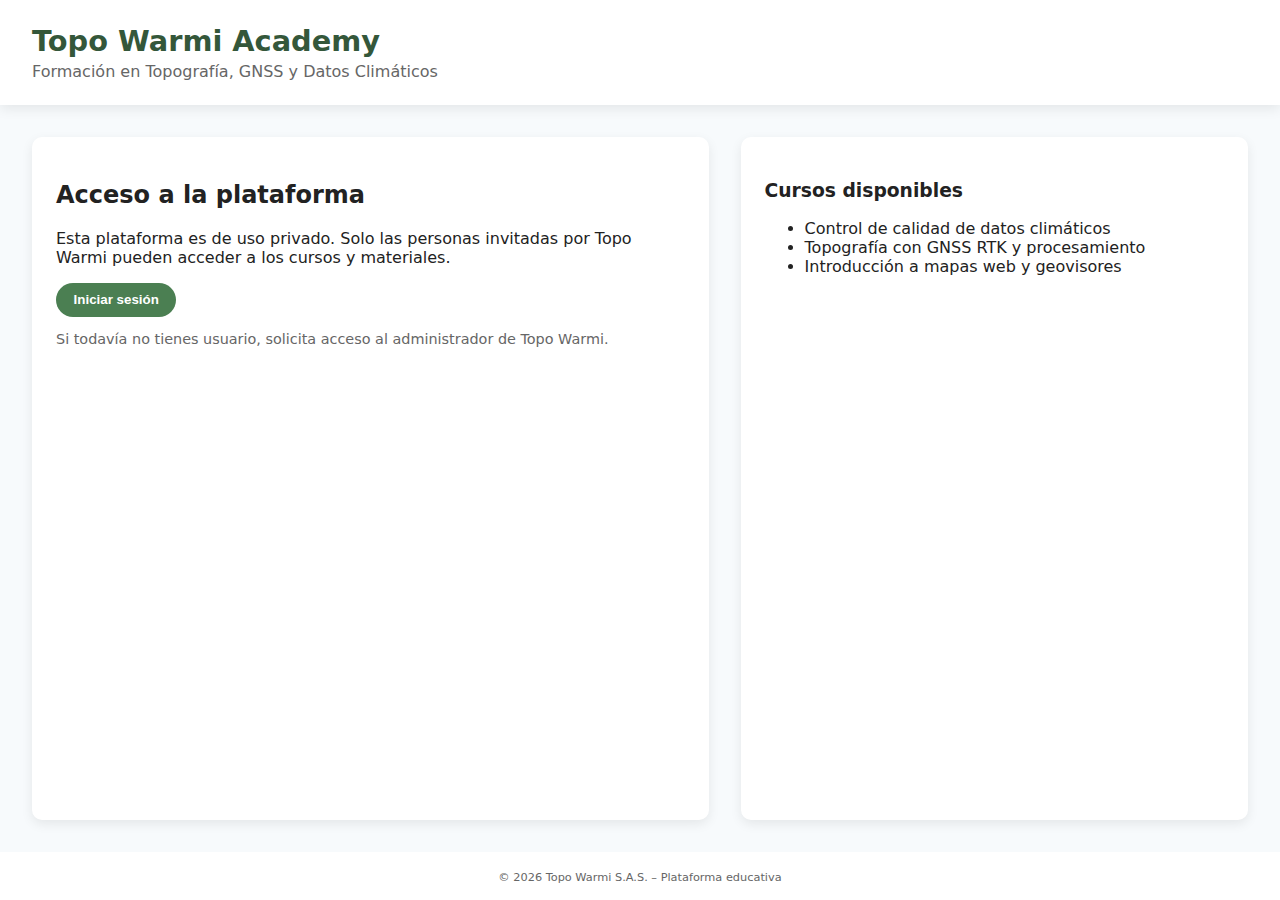
<file: index.html>
<!DOCTYPE html>
<html lang="es">
<head>
  <meta charset="UTF-8">
  <title>Topo Warmi Academy</title>
  <meta name="viewport" content="width=device-width, initial-scale=1" />
  <link rel="stylesheet" href="assets/css/styles.css" />
  <script src="https://identity.netlify.com/v1/netlify-identity-widget.js"></script>
</head>
<body class="page-landing">

  <div class="landing-wrapper">
    <header class="landing-header">
      <div class="logo-block">
        <h1>Topo Warmi Academy</h1>
        <p class="tagline">Formación en Topografía, GNSS y Datos Climáticos</p>
      </div>
    </header>

    <main class="landing-main">
      <section class="landing-panel">
        <h2>Acceso a la plataforma</h2>
        <p>
          Esta plataforma es de uso privado. Solo las personas invitadas por
          Topo Warmi pueden acceder a los cursos y materiales.
        </p>

        <button id="btn-login" class="btn-primary">Iniciar sesión</button>

        <p class="note">
          Si todavía no tienes usuario, solicita acceso al administrador de
          Topo Warmi.
        </p>
      </section>

      <section class="landing-info">
        <h3>Cursos disponibles</h3>
        <ul>
          <li>Control de calidad de datos climáticos</li>
          <li>Topografía con GNSS RTK y procesamiento</li>
          <li>Introducción a mapas web y geovisores</li>
        </ul>
      </section>
    </main>

    <footer class="landing-footer">
      <small>© <span id="year"></span> Topo Warmi S.A.S. – Plataforma educativa</small>
    </footer>
  </div>

  <script src="assets/js/auth.js"></script>
  <script>
    document.getElementById('year').textContent = new Date().getFullYear();

    document.getElementById('btn-login').addEventListener('click', function () {
      netlifyIdentity.open();
    });

    // Inicializar y manejar redirecciones
    netlifyIdentity.init();

    netlifyIdentity.on('init', user => {
      if (user) {
        window.location.href = "/home.html";
      }
    });

    netlifyIdentity.on('login', user => {
      window.location.href = "/home.html";
    });

    netlifyIdentity.on('logout', () => {
      window.location.href = "/";
    });
  </script>
</body>
</html>
</file>
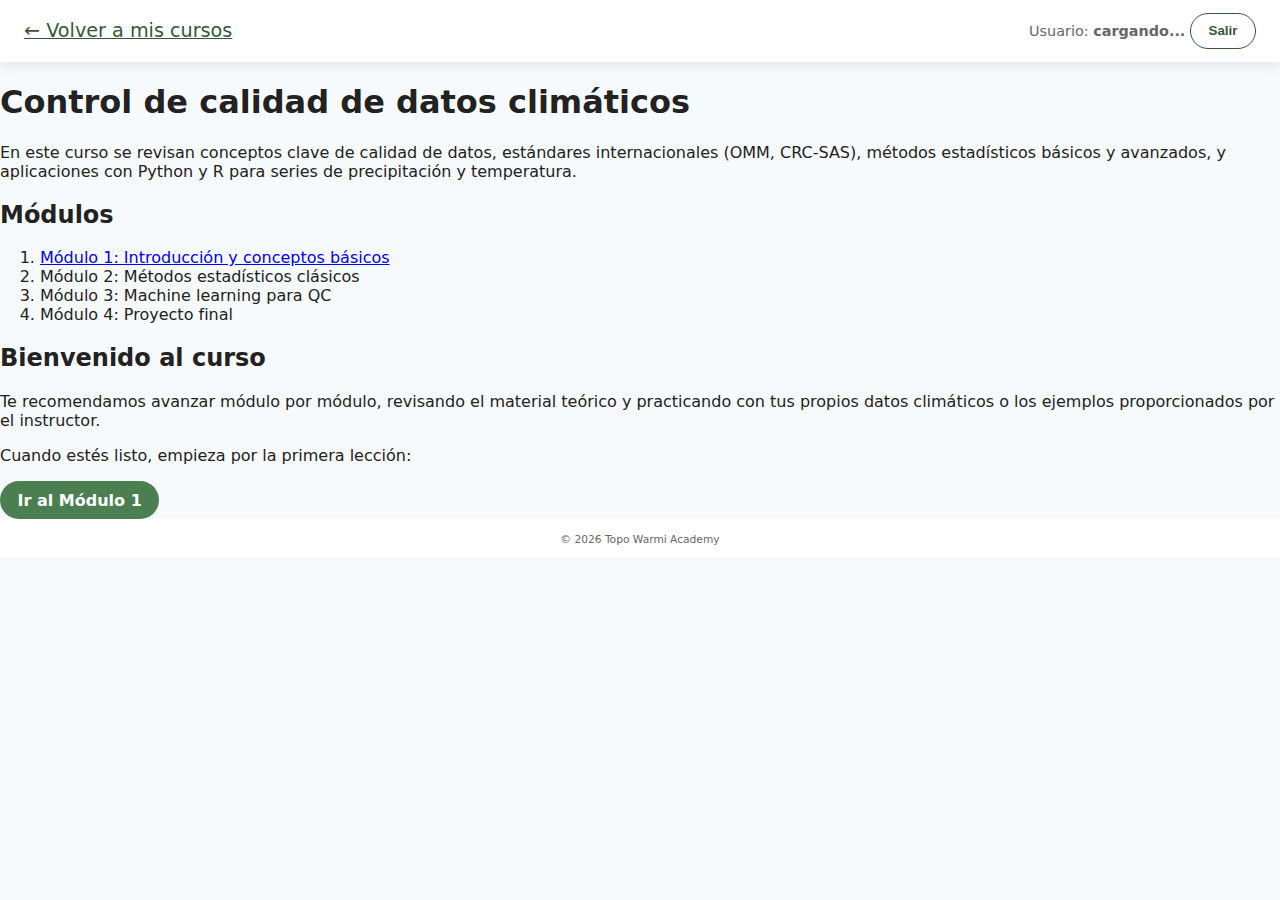
<file: curso-qc/index.html>
<!DOCTYPE html>
<html lang="es">
<head>
  <meta charset="UTF-8" />
  <title>Curso – Control de calidad de datos climáticos</title>
  <meta name="viewport" content="width=device-width, initial-scale=1" />
  <link rel="stylesheet" href="../assets/css/styles.css" />
  <script src="https://identity.netlify.com/v1/netlify-identity-widget.js"></script>
</head>
<body class="page-course" data-protected="true">

  <header class="topbar">
    <div class="topbar-left">
      <a href="../home.html" class="app-title">← Volver a mis cursos</a>
    </div>
    <div class="topbar-right">
      <span class="user-label">
        Usuario: <strong data-username>cargando...</strong>
      </span>
      <button class="btn-secondary" data-logout>Salir</button>
    </div>
  </header>

  <main class="course-main">
    <section class="course-header">
      <h1>Control de calidad de datos climáticos</h1>
      <p class="course-description">
        En este curso se revisan conceptos clave de calidad de datos,
        estándares internacionales (OMM, CRC-SAS), métodos estadísticos básicos
        y avanzados, y aplicaciones con Python y R para series de precipitación
        y temperatura.
      </p>
    </section>

    <section class="course-layout">
      <aside class="course-menu">
        <h2>Módulos</h2>
        <ol>
          <li><a href="leccion1.html">Módulo 1: Introducción y conceptos básicos</a></li>
          <li><span class="locked">Módulo 2: Métodos estadísticos clásicos</span></li>
          <li><span class="locked">Módulo 3: Machine learning para QC</span></li>
          <li><span class="locked">Módulo 4: Proyecto final</span></li>
        </ol>
      </aside>

      <section class="course-content">
        <h2>Bienvenido al curso</h2>
        <p>
          Te recomendamos avanzar módulo por módulo, revisando el material
          teórico y practicando con tus propios datos climáticos o los ejemplos
          proporcionados por el instructor.
        </p>

        <p>
          Cuando estés listo, empieza por la primera lección:
        </p>
        <a href="leccion1.html" class="btn-primary">Ir al Módulo 1</a>
      </section>
    </section>
  </main>

  <footer class="dashboard-footer">
    <small>© <span id="year"></span> Topo Warmi Academy</small>
  </footer>

  <script src="../assets/js/auth.js"></script>
  <script>
    document.getElementById('year').textContent = new Date().getFullYear();
  </script>
</body>
</html>
</file>
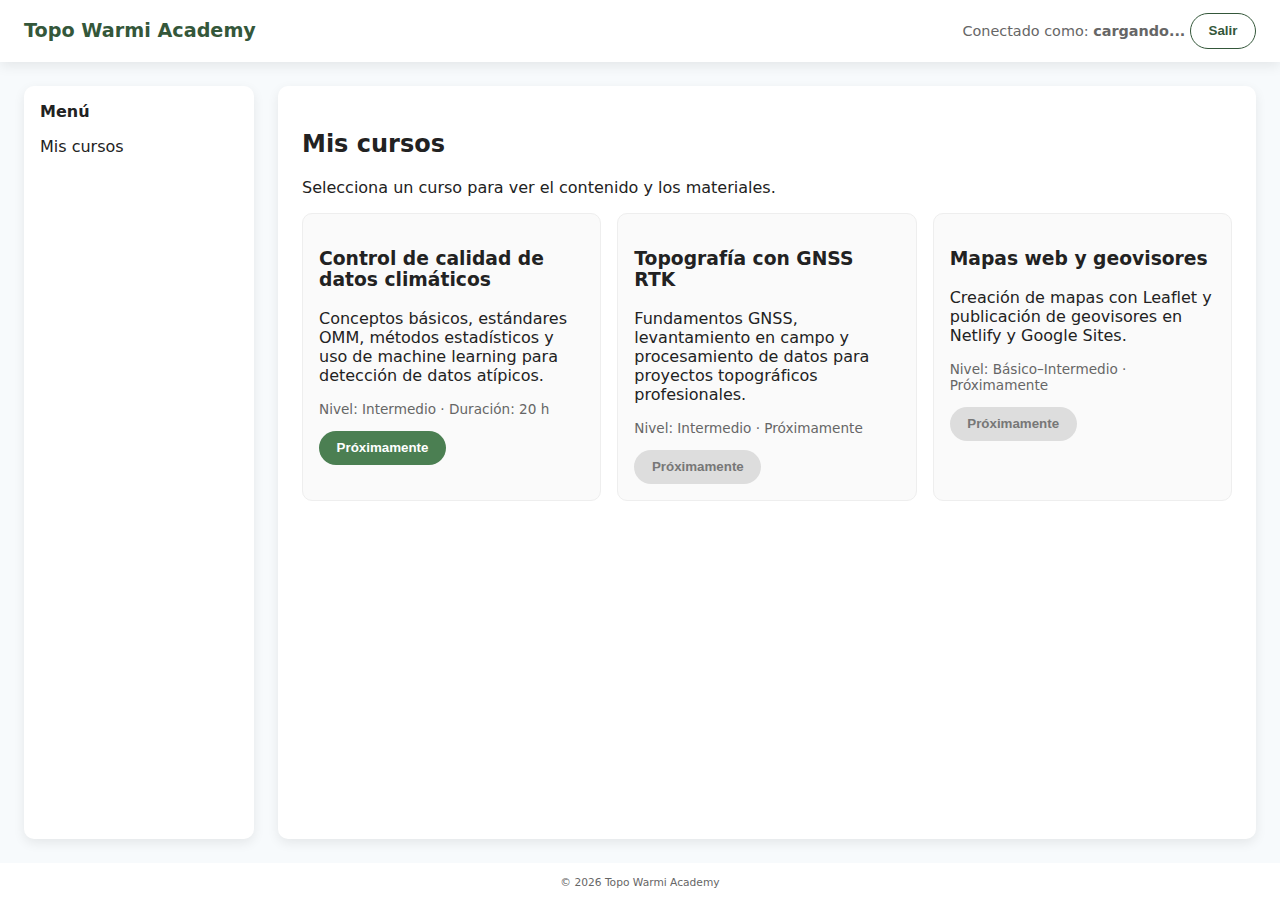
<file: home.html>
<!DOCTYPE html>
<html lang="es">
<head>
  <meta charset="UTF-8" />
  <title>Topo Warmi Academy – Mis cursos</title>
  <meta name="viewport" content="width=device-width, initial-scale=1" />
  <link rel="stylesheet" href="assets/css/styles.css" />
  <script src="https://identity.netlify.com/v1/netlify-identity-widget.js"></script>
</head>
<body class="page-dashboard" data-protected="true">

  <header class="topbar">
    <div class="topbar-left">
      <h1 class="app-title">Topo Warmi Academy</h1>
    </div>
    <div class="topbar-right">
      <span class="user-label">
        Conectado como: <strong data-username>cargando...</strong>
      </span>
      <button class="btn-secondary" data-logout>Salir</button>
    </div>
  </header>

  <main class="dashboard-main">
    <aside class="sidebar">
      <h2>Menú</h2>
      <ul>
        <li><a href="home.html" class="active">Mis cursos</a></li>
      </ul>
    </aside>

    <section class="content">
      <h2>Mis cursos</h2>
      <p>Selecciona un curso para ver el contenido y los materiales.</p>

      <div class="courses-grid">
        <article class="course-card">
          <h3>Control de calidad de datos climáticos</h3>
          <p>
            Conceptos básicos, estándares OMM, métodos estadísticos
            y uso de machine learning para detección de datos atípicos.
          </p>
          <p class="course-meta">Nivel: Intermedio · Duración: 20 h</p>
          <button class="btn-primary" disabled>Próximamente</button>
        </article>

        <article class="course-card">
          <h3>Topografía con GNSS RTK</h3>
          <p>
            Fundamentos GNSS, levantamiento en campo y procesamiento de datos
            para proyectos topográficos profesionales.
          </p>
          <p class="course-meta">Nivel: Intermedio · Próximamente</p>
          <button class="btn-disabled" disabled>Próximamente</button>
        </article>

        <article class="course-card">
          <h3>Mapas web y geovisores</h3>
          <p>
            Creación de mapas con Leaflet y publicación de geovisores en Netlify
            y Google Sites.
          </p>
          <p class="course-meta">Nivel: Básico–Intermedio · Próximamente</p>
          <button class="btn-disabled" disabled>Próximamente</button>
        </article>
      </div>
    </section>
  </main>

  <footer class="dashboard-footer">
    <small>© <span id="year"></span> Topo Warmi Academy</small>
  </footer>

  <script src="assets/js/auth.js"></script>
  <script>
    document.getElementById('year').textContent = new Date().getFullYear();
  </script>
</body>
</html>
</file>
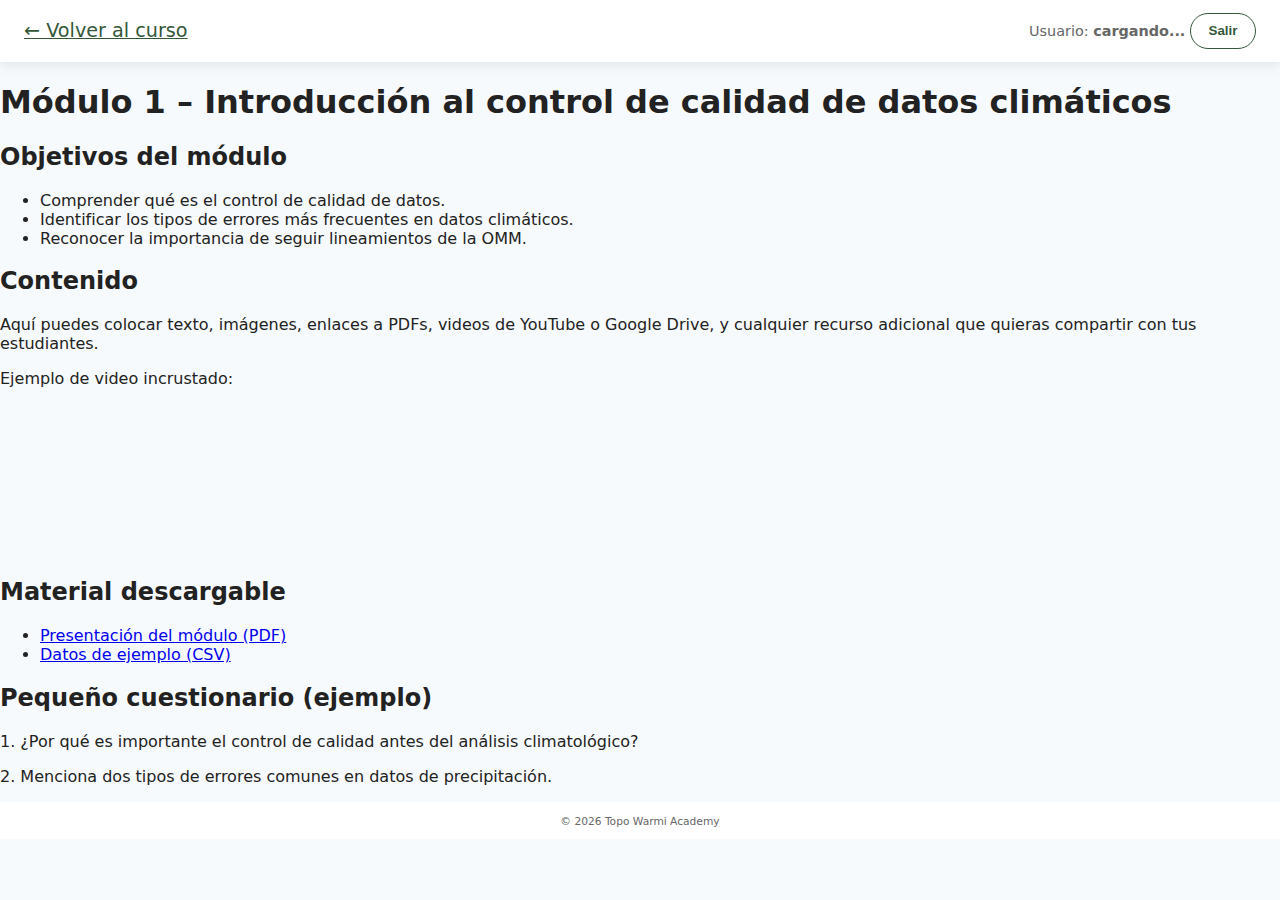
<file: curso-qc/leccion1.html>
<!DOCTYPE html>
<html lang="es">
<head>
  <meta charset="UTF-8" />
  <title>Módulo 1 – Introducción al control de calidad</title>
  <meta name="viewport" content="width=device-width, initial-scale=1" />
  <link rel="stylesheet" href="../assets/css/styles.css" />
  <script src="https://identity.netlify.com/v1/netlify-identity-widget.js"></script>
</head>
<body class="page-lesson" data-protected="true">

  <header class="topbar">
    <div class="topbar-left">
      <a href="index.html" class="app-title">← Volver al curso</a>
    </div>
    <div class="topbar-right">
      <span class="user-label">
        Usuario: <strong data-username>cargando...</strong>
      </span>
      <button class="btn-secondary" data-logout>Salir</button>
    </div>
  </header>

  <main class="lesson-main">
    <article class="lesson-content">
      <h1>Módulo 1 – Introducción al control de calidad de datos climáticos</h1>

      <h2>Objetivos del módulo</h2>
      <ul>
        <li>Comprender qué es el control de calidad de datos.</li>
        <li>Identificar los tipos de errores más frecuentes en datos climáticos.</li>
        <li>Reconocer la importancia de seguir lineamientos de la OMM.</li>
      </ul>

      <h2>Contenido</h2>
      <p>
        Aquí puedes colocar texto, imágenes, enlaces a PDFs, videos de YouTube
        o Google Drive, y cualquier recurso adicional que quieras compartir
        con tus estudiantes.
      </p>

      <p>
        Ejemplo de video incrustado:
      </p>
      <div class="video-container">
        <!-- Reemplaza el src por el enlace de tu video -->
        <iframe
          src="https://www.youtube.com/embed/dQw4w9WgXcQ"
          frameborder="0"
          allowfullscreen>
        </iframe>
      </div>

      <h2>Material descargable</h2>
      <ul>
        <li><a href="https://tus-links-a-drive-o-onedrive" target="_blank">Presentación del módulo (PDF)</a></li>
        <li><a href="https://tus-links-a-drive-o-onedrive" target="_blank">Datos de ejemplo (CSV)</a></li>
      </ul>

      <h2>Pequeño cuestionario (ejemplo)</h2>
      <p>1. ¿Por qué es importante el control de calidad antes del análisis climatológico?</p>
      <p>2. Menciona dos tipos de errores comunes en datos de precipitación.</p>
    </article>
  </main>

  <footer class="dashboard-footer">
    <small>© <span id="year"></span> Topo Warmi Academy</small>
  </footer>

  <script src="../assets/js/auth.js"></script>
  <script>
    document.getElementById('year').textContent = new Date().getFullYear();
  </script>
</body>
</html>
</file>
<file: assets/css/styles.css>
:root {
  --primary: #4b7f52;
  --primary-dark: #34573a;
  --secondary: #f0f4f8;
  --bg: #f7fafc;
  --text: #222;
  --muted: #666;
  --radius: 10px;
  --shadow: 0 4px 12px rgba(0,0,0,0.08);
  --font-main: system-ui, -apple-system, BlinkMacSystemFont, "Segoe UI", sans-serif;
}

* { box-sizing: border-box; }

body {
  margin: 0;
  font-family: var(--font-main);
  color: var(--text);
  background: var(--bg);
}

/* Landing */
.page-landing .landing-wrapper {
  min-height: 100vh;
  display: flex;
  flex-direction: column;
}

.landing-header {
  padding: 1.5rem 2rem;
  background: white;
  box-shadow: var(--shadow);
}

.logo-block h1 {
  margin: 0;
  font-size: 1.8rem;
  color: var(--primary-dark);
}

.tagline {
  margin: .25rem 0 0;
  color: var(--muted);
}

.landing-main {
  flex: 1;
  display: grid;
  grid-template-columns: minmax(0, 2fr) minmax(0, 1.5fr);
  gap: 2rem;
  padding: 2rem;
}

.landing-panel,
.landing-info {
  background: white;
  border-radius: var(--radius);
  padding: 1.5rem;
  box-shadow: var(--shadow);
}

.landing-footer {
  text-align: center;
  padding: 1rem;
  font-size: .85rem;
  color: var(--muted);
  background: white;
}

.btn-primary,
.btn-secondary,
.btn-disabled {
  display: inline-block;
  padding: 0.6rem 1.1rem;
  border-radius: 999px;
  border: none;
  cursor: pointer;
  font-weight: 600;
  text-decoration: none;
  text-align: center;
}

.btn-primary {
  background: var(--primary);
  color: white;
}
.btn-primary:hover { background: var(--primary-dark); }

.btn-secondary {
  background: white;
  color: var(--primary-dark);
  border: 1px solid var(--primary-dark);
}
.btn-secondary:hover { background: var(--secondary); }

.btn-disabled {
  background: #ddd;
  color: #777;
  cursor: not-allowed;
}

.note { font-size: .9rem; color: var(--muted); }

/* Dashboard */
.page-dashboard {
  min-height: 100vh;
  display: flex;
  flex-direction: column;
}

.topbar {
  display: flex;
  justify-content: space-between;
  align-items: center;
  padding: .8rem 1.5rem;
  background: white;
  box-shadow: var(--shadow);
}

.app-title {
  margin: 0;
  font-size: 1.2rem;
  color: var(--primary-dark);
}

.user-label {
  font-size: .9rem;
  color: var(--muted);
}

.dashboard-main {
  flex: 1;
  display: grid;
  grid-template-columns: 230px minmax(0, 1fr);
  gap: 1.5rem;
  padding: 1.5rem;
}

.sidebar {
  background: white;
  border-radius: var(--radius);
  padding: 1rem;
  box-shadow: var(--shadow);
}

.sidebar h2 { margin-top: 0; font-size: 1rem; }
.sidebar ul { list-style: none; padding-left: 0; }
.sidebar a { text-decoration: none; color: var(--text); }

.content {
  background: white;
  border-radius: var(--radius);
  padding: 1.5rem;
  box-shadow: var(--shadow);
}

.courses-grid {
  display: grid;
  grid-template-columns: repeat(auto-fit, minmax(260px, 1fr));
  gap: 1rem;
  margin-top: 1rem;
}

.course-card {
  padding: 1rem;
  border-radius: var(--radius);
  border: 1px solid #eee;
  background: #fafafa;
}

.course-meta {
  font-size: .85rem;
  color: var(--muted);
}

.dashboard-footer {
  text-align: center;
  padding: .7rem;
  font-size: .8rem;
  color: var(--muted);
  background: white;
}

/* Responsive */
@media (max-width: 900px) {
  .landing-main { grid-template-columns: 1fr; }
  .dashboard-main { grid-template-columns: 1fr; }
  .topbar { flex-direction: column; align-items: flex-start; gap: .5rem; }
}
</file>
